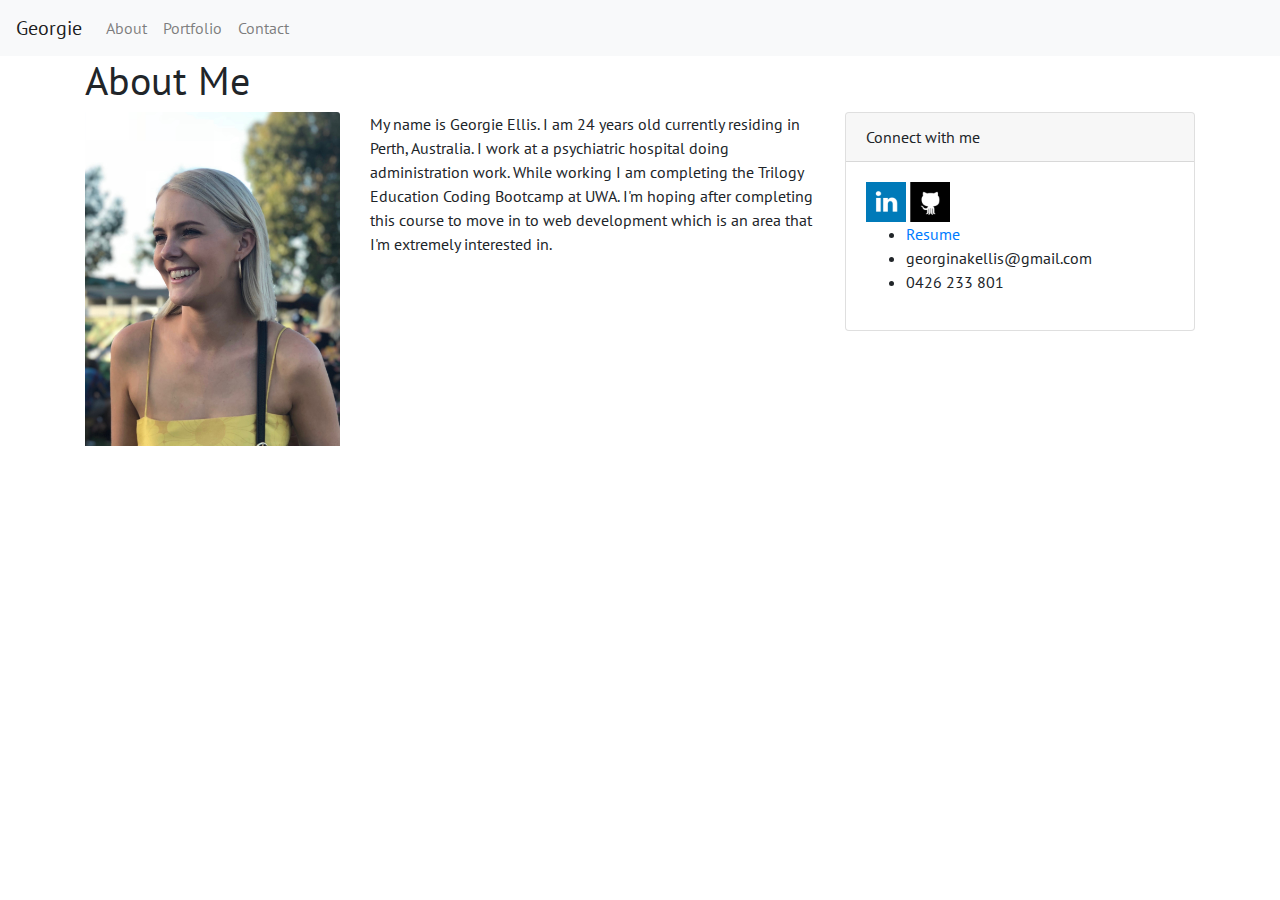
<file: index.html>
<!DOCTYPE html>
<html lang="en">
<head>
  <meta charset="UTF-8">
  <meta name="viewport" content="width=device-width, initial-scale=1.0">
  
  <title>Georgie Ellis</title>
  <link rel="stylesheet" href="assets/styling.css">
  <link rel="stylesheet" href="https://stackpath.bootstrapcdn.com/bootstrap/4.4.1/css/bootstrap.min.css" integrity="sha384-Vkoo8x4CGsO3+Hhxv8T/Q5PaXtkKtu6ug5TOeNV6gBiFeWPGFN9MuhOf23Q9Ifjh" crossorigin="anonymous">
  <script src="https://stackpath.bootstrapcdn.com/bootstrap/4.4.1/js/bootstrap.min.js" integrity="sha384-wfSDF2E50Y2D1uUdj0O3uMBJnjuUD4Ih7YwaYd1iqfktj0Uod8GCExl3Og8ifwB6" crossorigin="anonymous"></script>
  <link href="https://fonts.googleapis.com/css2?family=PT+Sans&display=swap" rel="stylesheet">
</head>
<body>
    
  <nav class="navbar navbar-expand-lg navbar-light bg-light" id="nav">
      <a class="navbar-brand" href="#">Georgie</a>
      <button class="navbar-toggler" type="button" data-toggle="collapse" data-target="#navbarNav" aria-controls="navbarNav" aria-expanded="false" aria-label="Toggle navigation">
        <span class="navbar-toggler-icon"></span>
      </button>
      <div class="collapse navbar-collapse" id="navbarNav">
        <ul class="navbar-nav">
          <li class="nav-item">
            <a class="nav-link" href="index.html">About</a>
          </li>
          <li class="nav-item">
            <a class="nav-link" href="portfolio.html">Portfolio</a>
          </li>
          <li class="nav-item">
              <a class="nav-link" href="contact.html">Contact</a>
            </li>
        </ul>
      </div>
  </nav>

  <div class="container">
    <div class="row">
      <div class="col-sm-12">
        <div class="page-header">
              <h1>About Me</h1>
          </div>
          <div class="row">
            <div class="col-sm-3">
                <img class="card-img-top" src="assets/IMG_3015.jpg" class="thumbnail" alt="Headshot of page creator">
            </div>
            <div class="col-sm-5">
                <div class="caption">
                <p>My name is Georgie Ellis. I am 24 years old currently residing in Perth, Australia. I work at a psychiatric hospital doing administration work. While working I am completing the Trilogy Education Coding Bootcamp at UWA. I'm hoping after completing this course to move in to web development which is an area that I'm extremely interested in.</p>
                </div>
            </div>
            <div class="col-sm-4">
              <div class="card">
                <div class="card-header">
                  Connect with me
                </div>
                <div class="card-body">
                  <a href="https://www.linkedin.com/in/georgie-ellis-1061271a0/">
                    <img class="social img-responsive" id="socials" src="assets/linkedin.png" alt="LinkedIn">
                  </a>
                  <a href="https://github.com/georgiellis">
                    <img class="social img-responsive" id="socials"src="assets/github.png" alt="Github">
                  </a>
                  <ul>
                  <li><a href="assets\cv-draft.pdf">Resume</a></li>
                  <li>georginakellis@gmail.com</li>
                  <li>0426 233 801</li>
                  </ul>
                </div>
              </div>
            </div>
          </div>
        </div>
      </div>     
    </div>
  </div>

      

</body>
</html>
</file>
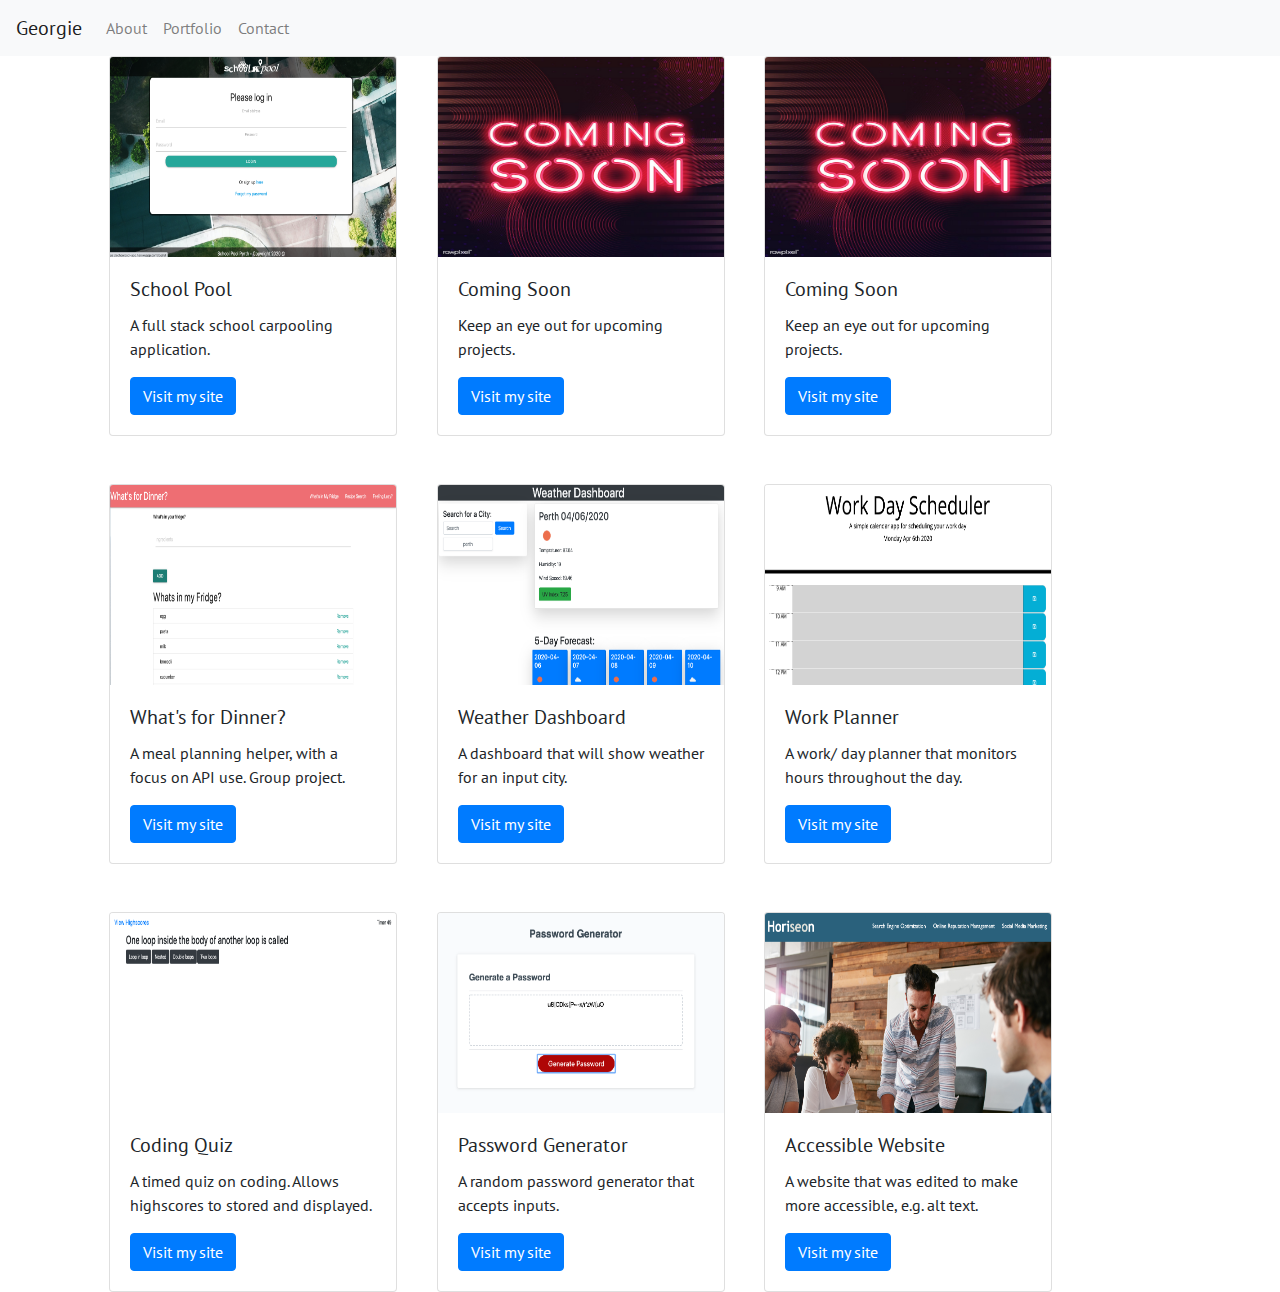
<file: portfolio.html>
<!DOCTYPE html>
<html lang="en">
<head>
  <meta charset="UTF-8">
  <meta name="viewport" content="width=device-width, initial-scale=1.0">
  <meta http-equiv="X-UA-Compatible" content="ie=edge">
  <title>Portfolio</title>

  <link rel="stylesheet" href="assets/styling.css">
  <link rel="stylesheet" href="https://stackpath.bootstrapcdn.com/bootstrap/4.4.1/css/bootstrap.min.css" integrity="sha384-Vkoo8x4CGsO3+Hhxv8T/Q5PaXtkKtu6ug5TOeNV6gBiFeWPGFN9MuhOf23Q9Ifjh" crossorigin="anonymous">
  <script src="https://stackpath.bootstrapcdn.com/bootstrap/4.4.1/js/bootstrap.min.js" integrity="sha384-wfSDF2E50Y2D1uUdj0O3uMBJnjuUD4Ih7YwaYd1iqfktj0Uod8GCExl3Og8ifwB6" crossorigin="anonymous"></script>
  <link href="https://fonts.googleapis.com/css2?family=PT+Sans&display=swap" rel="stylesheet">
</head>
<body>
    <nav class="navbar navbar-expand-lg navbar-light bg-light" id="nav">
        <a class="navbar-brand" href="#">Georgie</a>
        <button class="navbar-toggler" type="button" data-toggle="collapse" data-target="#navbarNav" aria-controls="navbarNav" aria-expanded="false" aria-label="Toggle navigation">
          <span class="navbar-toggler-icon"></span>
        </button>
        <div class="collapse navbar-collapse" id="navbarNav">
          <ul class="navbar-nav">
            <li class="nav-item">
              <a class="nav-link" href="index.html">About</a>
            </li>
            <li class="nav-item">
              <a class="nav-link" href="portfolio.html">Portfolio</a>
            </li>
            <li class="nav-item">
                <a class="nav-link" href="contact.html">Contact</a>
              </li>
          </ul>
        </div>
      </nav>

    <container>
      
      <div class="row">
        <div class="col-sm-1"></div>
        <div class="col-sm-3"> 
            <div class="card" style="width: 18rem;">
              <img src="assets/project2.png" class="card-img-top" height=200px alt="School Pool Website Screenshot">
              <div class="card-body">
                <h5 class="card-title">School Pool</h5>
                <p class="card-text">A full stack school carpooling application.</p>
                <a href="https://schoolpool-app.herokuapp.com/" class="btn btn-primary">Visit my site</a>
              </div>
              </div>
        </div>    
        <div class="col-sm-3"> 
            <div class="card" style="width: 18rem;">
                <img src="assets/coming-soon.jpg" class="card-img-top" height=200px alt="Coming Soon">
                <div class="card-body">
                  <h5 class="card-title">Coming Soon</h5>
                  <p class="card-text">Keep an eye out for upcoming projects.</p>
                  <a href="" class="btn btn-primary">Visit my site</a>
                </div>
              </div>
        </div>
        <div class="col-sm-3"> 
            <div class="card" style="width: 18rem;">
                <img src="assets/coming-soon.jpg" class="card-img-top" height=200px alt="Coming Soon">
                <div class="card-body">
                  <h5 class="card-title">Coming Soon</h5>
                  <p class="card-text">Keep an eye out for upcoming projects.</p>
                  <a href="" class="btn btn-primary">Visit my site</a>
                </div>
              </div>
        </div>
        <div clas="col-sm-1"></div>
      </div>
      <div class="row"><br><br></div>
        <div class="row">
          <div class="col-sm-1"></div>
          <div class="col-sm-3"> 
              <div class="card" style="width: 18rem;">
                  <img src="assets/dinner.png" class="card-img-top" height=200px alt="Recipe Helper Website Screenshot">
                  <div class="card-body">
                    <h5 class="card-title">What's for Dinner?</h5>
                    <p class="card-text">A meal planning helper, with a focus on API use. Group project.</p>
                    <a href="https://georgiellis.github.io/Recipe-Helper/Fridge_Content/Fridge_Content.html" class="btn btn-primary">Visit my site</a>
                  </div>
                </div>
          </div>    
          <div class="col-sm-3"> 
              <div class="card" style="width: 18rem;">
                  <img src="assets/weather.png" class="card-img-top" height=200px alt="Weather Dashboard Website Screenshot">
                  <div class="card-body">
                    <h5 class="card-title">Weather Dashboard</h5>
                    <p class="card-text">A dashboard that will show weather for an input city.</p>
                    <a href="https://georgiellis.github.io/weather-dashboard/" class="btn btn-primary">Visit my site</a>
                  </div>
                </div>
          </div>
          <div class="col-sm-3"> 
              <div class="card" style="width: 18rem;">
                  <img src="assets/planner.png" class="card-img-top" height=200px alt="Work Planner Website Screenshot">
                  <div class="card-body">
                    <h5 class="card-title">Work Planner</h5>
                    <p class="card-text">A work/ day planner that monitors hours throughout the day.</p>
                    <a href="https://georgiellis.github.io/work-planner/" class="btn btn-primary">Visit my site</a>
                  </div>
                </div>
          </div>
          <div clas="col-sm-1"></div>
        </div>
        <div class="row"><br><br></div>
        <div class="row">
          <div class="col-sm-1"></div>
          <div class="col-sm-3"> 
              <div class="card" style="width: 18rem;">
                  <img src="assets/quiz.png" class="card-img-top" height=200px alt="Coding Quiz Website Screenshot">
                  <div class="card-body">
                    <h5 class="card-title">Coding Quiz</h5>
                    <p class="card-text">A timed quiz on coding. Allows highscores to stored and displayed.</p>
                    <a href="https://georgiellis.github.io/code-quiz/" class="btn btn-primary">Visit my site</a>
                  </div>
                </div>
          </div>    
          <div class="col-sm-3"> 
              <div class="card" style="width: 18rem;">
                  <img src="assets/password.png" class="card-img-top" height=200px alt="Random Password Generator Website Screenshot">
                  <div class="card-body">
                    <h5 class="card-title">Password Generator</h5>
                    <p class="card-text">A random password generator that accepts inputs.</p>
                    <a href="https://georgiellis.github.io/randompasswordgenerator/" class="btn btn-primary">Visit my site</a>
                  </div>
                </div>
          </div>
          <div class="col-sm-3"> 
              <div class="card" style="width: 18rem;">
                  <img src="assets/horiseon.png" class="card-img-top" height=200px alt="Accessibility Website snapshot">
                  <div class="card-body">
                    <h5 class="card-title">Accessible Website</h5>
                    <p class="card-text">A website that was edited to make more accessible, e.g. alt text.</p>
                    <a href="https://georgiellis.github.io/accessibility-website/" class="btn btn-primary">Visit my site</a>
                  </div>
                </div>
          </div>
          <div clas="col-sm-1"></div>
        </div>
        
        
        
    </container>

    
    
</body>
</html>
</file>
<file: assets/styling.css>
* {
    font-family: 'PT Sans', sans-serif;
}

#contactForm {
    margin: 100px; 
}

#socials {
    height: 40px;
    width: 40px;

}

#nav {
    
}
</file>
